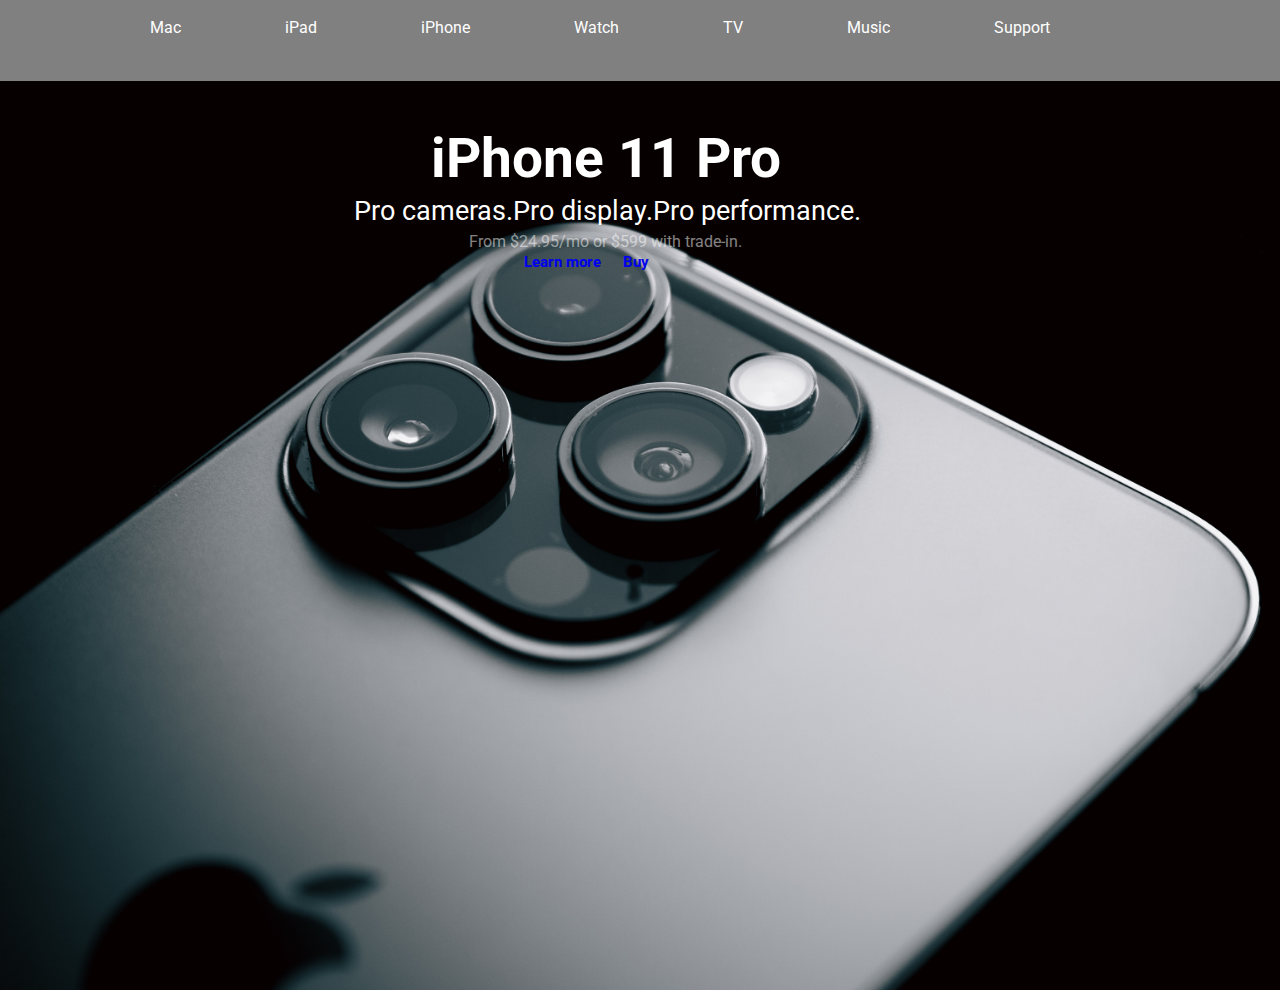
<file: iphone.html>
<!DOCTYPE html>
<html lang="en">
<head>
    <meta charset="UTF-8">
    <meta name="viewport" content="width=device-width, initial-scale=1.0">
    <title>Project</title>
    <link rel="stylesheet" href="iphone.css">
    <link rel="stylesheet" 
    href="https://cdnjs.cloudflare.com/ajax/libs/font-awesome/6.4.2/css/all.min.css" integrity="sha512-z3gLpd7yknf1YoNbCzqRKc4qyor8gaKU1qmn+CShxbuBusANI9QpRohGBreCFkKxLhei6S9CQXFEbbKuqLg0DA==" crossorigin="anonymous" referrerpolicy="no-referrer" />
    <link rel="preconnect" href="https://fonts.googleapis.com">
    <link rel="preconnect" href="https://fonts.gstatic.com" crossorigin>
    <link href="https://fonts.googleapis.com/css2?family=Bebas+Neue&family=Croissant+One&family=Fuggles&family=Gloock&family=Kenia&family=Noto+Sans+TC:wght@300&family=Oswald:wght@500&family=Poppins&family=Roboto:ital,wght@0,400;0,500;1,900&family=Skranji:wght@700&display=swap" rel="stylesheet">
    <script src="https://cdn.jsdelivr.net/npm/@popperjs/core@2.11.8/dist/umd/popper.min.js" integrity="sha384-I7E8VVD/ismYTF4hNIPjVp/Zjvgyol6VFvRkX/vR+Vc4jQkC+hVqc2pM8ODewa9r" crossorigin="anonymous"></script>
</head>
<body>        
    <div class="mainbox">
        <div class="container">
            <div class="icon">
                <a href="#"><i class="fa-brands fa-apple"></i></a> 
            </div>
            <div class="menu">
                <a href="#">Mac</a>
                <a href="#">iPad</a>            
                <a href="#">iPhone</a>
                <a href="#">Watch</a>
                <a href="#">TV</a>
                <a href="#">Music</a>                 
                <a href="#">Support</a>    
            </div>
            <div class="search">
                <a href="#"><i class="fa-solid fa-magnifying-glass"></i></a>
                <a href="%"><i class="fa-solid fa-bag-shopping"></i></a>
            </div>
        </div>

            <div class="heading">
                <h1>iPhone 11 Pro</h1>
                <h2>Pro cameras.Pro display.Pro performance.</h2>
                <p>From $24.95/mo or $599 with trade-in.</p>
                <a href="#"><h3>Learn more  <span>Buy</span></h3></a>
            </div>
            
        </div>
    
  

</body>
</html>
</file>
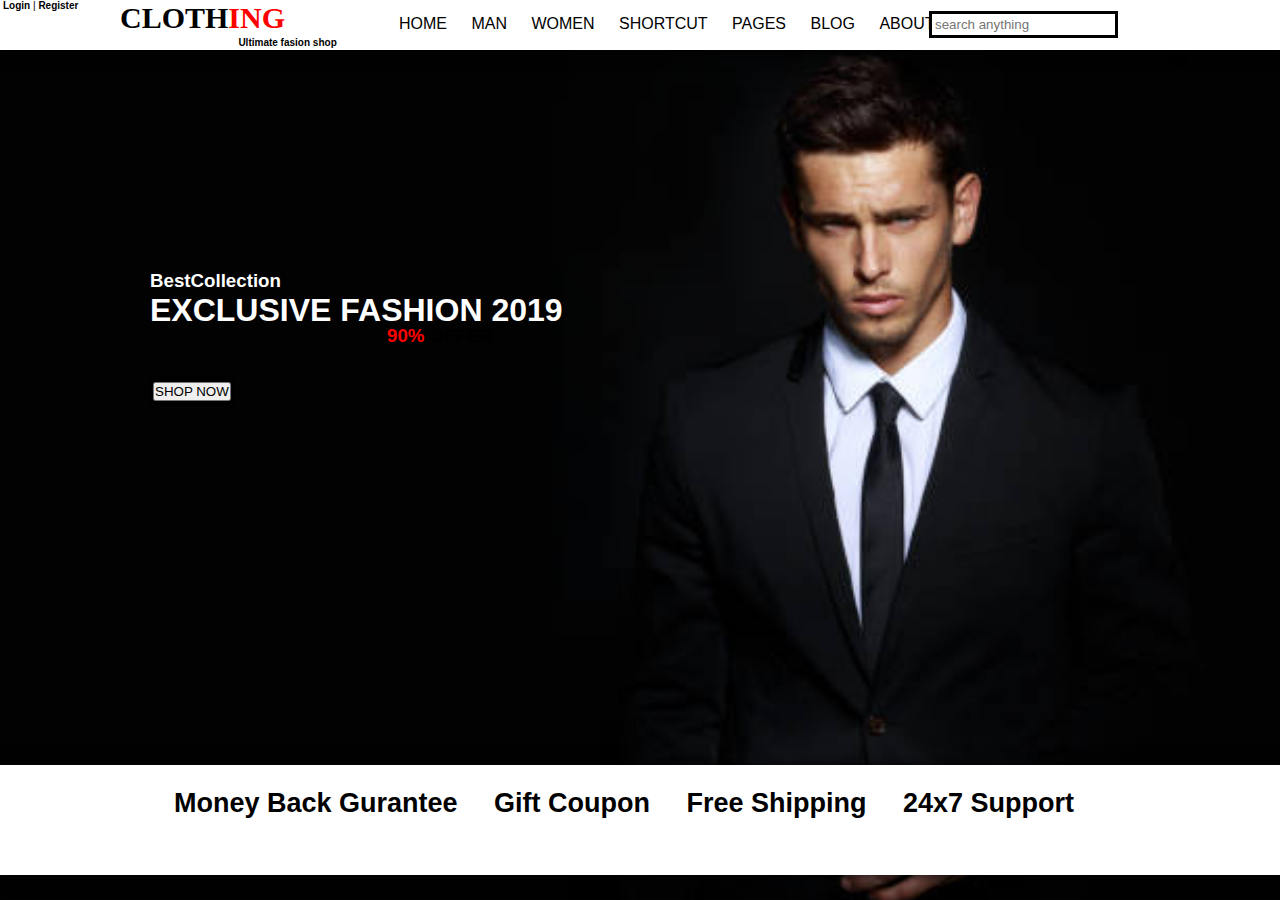
<file: Project.html>
<!DOCTYPE html>
<html lang="en">
<head>
    <meta charset="UTF-8">
    <meta name="viewport" content="width=device-width, initial-scale=1.0">
    <title>Document</title>
    <link rel="stylesheet" href="Project.css">
    <link rel="stylesheet" href="https://cdnjs.cloudflare.com/ajax/libs/font-awesome/6.4.2/css/all.min.css" integrity="sha512-z3gLpd7yknf1YoNbCzqRKc4qyor8gaKU1qmn+CShxbuBusANI9QpRohGBreCFkKxLhei6S9CQXFEbbKuqLg0DA==" crossorigin="anonymous" referrerpolicy="no-referrer" />
    <link rel="preconnect" href="https://fonts.googleapis.com">
<link rel="preconnect" href="https://fonts.gstatic.com" crossorigin>
<link href="https://fonts.googleapis.com/css2?family=Bebas+Neue&family=Croissant+One&family=Fuggles&family=Gloock&family=Kenia&family=Noto+Sans+TC:wght@300&family=Oswald:wght@500&family=Poppins&family=Roboto:ital,wght@0,400;1,900&display=swap" rel="stylesheet">
    
    
</head>
<body>
    <div class="main_box">
        <div class="login">
            <a href="#"> Login</a>
            |
            <a href="#"> Register </a>
        </div>

        <div class="social_media">
            <ul>
            <a href="#"><i class="fa-brands fa-facebook"></i></a>
            <a href="#"><i class="fa-brands fa-twitter"></i></a>
            <a href="#"><i class="fa-brands fa-instagram"></i></a>
            <a href="#"><i class="fa-solid fa-wifi"></i></a>
            </ul>
        </div>

        <div class="logo">
            <div class="cloth">
                <h3>CLOTH<span>ING</span></h3>
            </div>
                
             <div class="logo_">
                <h6>Ultimate fasion shop</h6>
             </div>     
        </div>

        <div class="menu">
            <a href="#">HOME</a>
            <a href="#">MAN</a>
            <a href="#">WOMEN</a>
            <a href="#">SHORTCUT</a>
            <a href="#">PAGES</a>
            <a href="#">BLOG</a>
            <a href="#">ABOUT</a>

            <div class="search_bar">
                <div class="search">
                    <input type="text" id="search" placeholder="search anything">
                </div>
                
                <label for="search"><i class="fa-solid fa-magnifying-glass"></i></label>
                
            </div>
        </div>
        <div class="heading">
            <div class="text">
                <h3>BestCollection</h3>
                <h1>EXCLUSIVE FASHION 2019</h1>
            </div>
            

            <div class="button">
                <button type="button">SHOP NOW</button>
            </div>

            <div class="menu_bar">
                <i class="fa-solid fa-piggy-bank"></i>
                <h6>Money Back Gurantee</h6>

                <i class="fa-solid fa-gift"></i>
                <h6>Gift Coupon</h6>

                <i class="fa-solid fa-dolly"></i>
                <h6>Free Shipping</h6>

                <i class="fa-solid fa-phone"></i>
                <h6>24x7 Support</h6>
                
            </div>
            <div class="beat">
                <h3><span>90%</span> OFFER</h3>
                <i class="fa-solid fa-tag fa-beat-fade"></i>
            </div>
            <div class="cloud">
                <i class="fa-solid fa-cloud fa-fade"></i>
            </div>
        </div>

        
    </div>
</body>
</html>
</file>
<file: iphone.css>
* {
    padding: 0;
    margin: 0;
    font-family: 'Roboto', sans-serif;
}

.mainbox {
    background-image: url(iphone12.jpg);
    background-size: cover;
    height: 110vh;
}

.menu {
    position: absolute;
    top: 18px;
    left: 100px;
    bottom: 580px;
    height: 50px;

}
.container{
    background-color: grey;
    height: 9vh;
}

.menu a{
    padding: 50px;
    text-decoration: none;
    color: white;   
    height: 0px;
}

 .icon i{
    position: relative;
    left: 30px;
    top: 11px;
    font-size: 30px;
    color: rgb(241, 224, 224);
    
}
.icon i:hover{
    color: white;
}

.search{
    position: absolute;
    left: 82%;
    bottom: 533px;
}

.search i{
    padding: 50px;
    color: white;
}

.heading {
    position: absolute;
    left: 39%;
    top: 14%;
}

.heading h1{
    font-size: 55px;
    font-weight:bolder;
    position: relative;
    right: 68px;
}

.heading h2{
    position: relative;
    right: 145px;
    top: 5px;
    font-size: 27px;
    font-weight: 400;
}

.heading p{
    position: relative;
    top: 10px;
    right: 30px;
    opacity: 0.5;
}

.heading a{
    position: relative;
    top: 12px;
    left: 25px;
    font-size: 13px;
    text-decoration: none;
}

.heading span{
    position: relative;
    left: 18px;
}
.heading h1, h2, p{
    color: white;
}

.heading span:hover{
    text-decoration: underline;
}
</file>
<file: Project.css>
* {
    font-family:'Trebuchet MS', 'Lucida Sans Unicode', 'Lucida Grande', 'Lucida Sans', Arial, sans-serif;
    /* color: white; */
    padding: 0;
    margin: 0;
}

.main_box {
    background-image: url(black.jpg);
    background-size: cover;
    height: 100vh;
}

.login {
    position: absolute;
    left:3px;
    font-size: 10px;
    
}
.login a{
    color: black;
    font-weight: bold;
    text-decoration: none;
    margin: 0;
}

.login a:hover{
    color: rgb(70, 233, 70);
}

.social_media {
    position: absolute;
    left: 87%;
    font-size: 15px;
    top: 5px;
    

}

.main_box .social_media i{
    padding: 11px;
    color: black;
}

.social_media i:hover{
    font-size: 17px;
    color: pink;
    opacity: 1;
    transition: all 0.4s linear;
}

.main_box .logo {
    background-color: white;
    height: 50px;
}

.cloth h3 {
    color: black;
    position: absolute;
    left: 120px;
    top: 1px;
    font-size: 30px;
    font-weight: 800;
    font-family: 'Skranji', cursive;
}
.cloth h3 span{
    color: rgb(255, 0, 0);
    font-family: 'Skranji',cursive;
}

.logo_ h6{
    color: black;
    position: absolute;
    left: 18%;
    top: 29px;
    font-size: 10px;
    font-weight: bold;
}

 .menu  {
    position: absolute;
    left: 30%;
    bottom: 570px;
    padding: 5px;
    color: black;
    top: 10px;
}

.menu a{
    color: black;
    text-decoration: none;
    padding: 10px;
}

.menu a:hover{
    background-color: rgba(225, 225, 225,0.1);
    box-shadow: 2px 2px 4px rgba(19, 27, 27, 0.5);
    font-weight: bold;
    font-size: 20px;
    transition: all 0.4s linear;
}

.search_bar input {
    color: black;
    border: 3px solid black;
    
}



.search_bar i{
    color: black;
    position: relative;
    left: 680px;
    font-size: 10px;
    bottom: 20px;

}
.search_bar label i:hover{
    font-size: 14px;
    color: pink;
    transition:all 0.2s linear;
}

.search {
    position: relative;
    top: 6px;
}

 .search_bar input, label i{
    position: absolute;
    left: 540px;
    bottom: 1px;
    padding: 3px;
}

.menu_bar {
    position: absolute;
    top: 85%;
    width: 100%;
    height: 110px;
   
    background-color: rgb(255, 255, 255);
}

.menu_bar i, h6{
    display: inline;
    color: black;
    font-size: 27px;
    position: relative;
    left: 150px;
    top: 23px;
    padding: 8px;
}
.menu_bar i:hover{
    color: rgb(255, 1, 242);
    font-size: 30px;
    transition: all 0.2s linear;
    /* box-shadow: 2px 2px 2px rgb(8, 7, 10); */
    opacity: 0.9;
}
/* .menu_bar h6:hover */

.text {
    position: absolute;
    left: 150px;
    top: 30%;
    color: white;
    font-weight: bolder;
}

.button{
    position: absolute;
    left: 149px;
    top: 42%;
    border: 4px solid rgb(0, 0, 0);
    
}

.button button:hover{
    color: rgb(6, 216, 205);
    background-color: rgb(0, 0, 0);
}

.menu_bar {
    box-shadow: 2px 2px 15px rgb(0, 0, 0);
}

.logo {
    box-shadow: 2px 2px 15px rgb(0, 0, 0);
}

.beat{
    color: rgb(0, 0, 0);
    position: absolute;
    left: 387px;
    top: 325px;
}
.beat i{
    position: relative;
    left: 95px;
    font-size: 40px;
    color: red;
}
.beat span{
    color: red;
}

.cloud {
    color: rgba(255, 255, 255, 0.09);
    font-size: 60px;
    position: relative;
    font-size: 150px;
    left: 345px;
    top: 200px;
}
</file>
